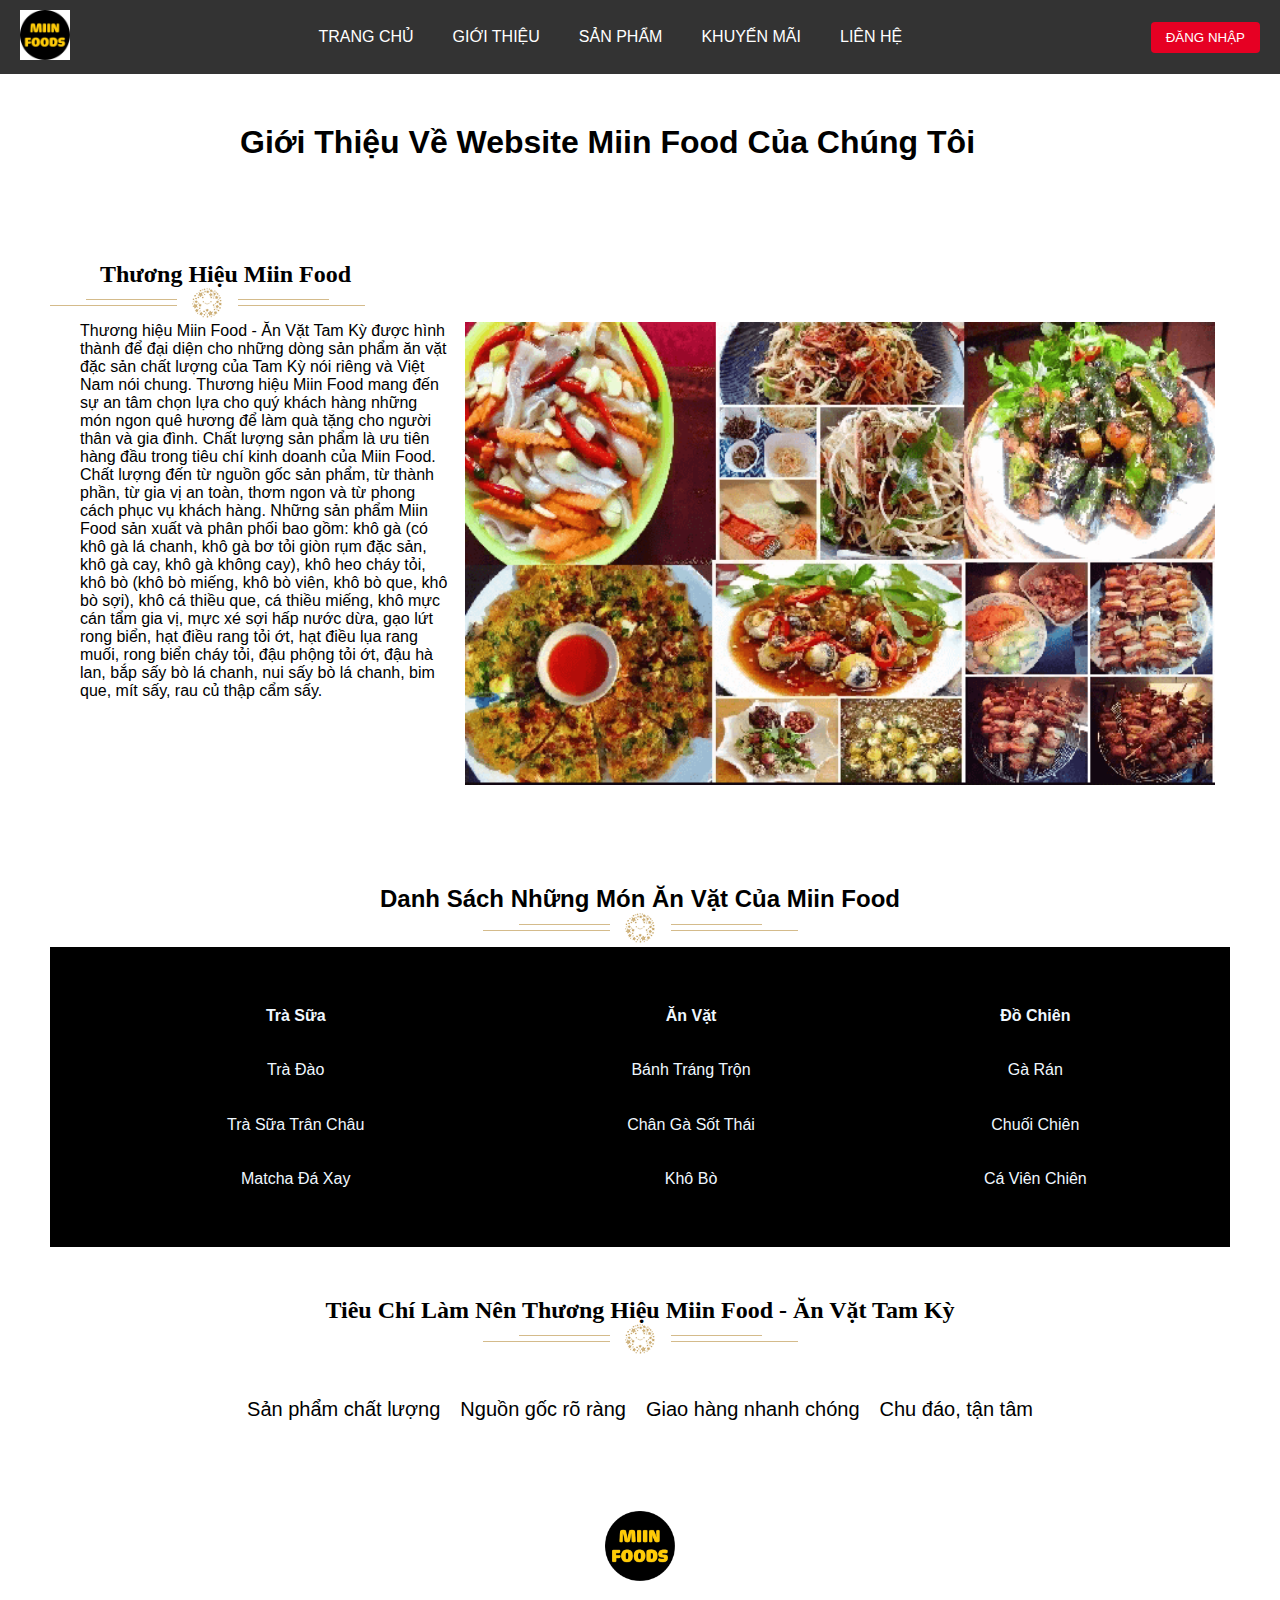
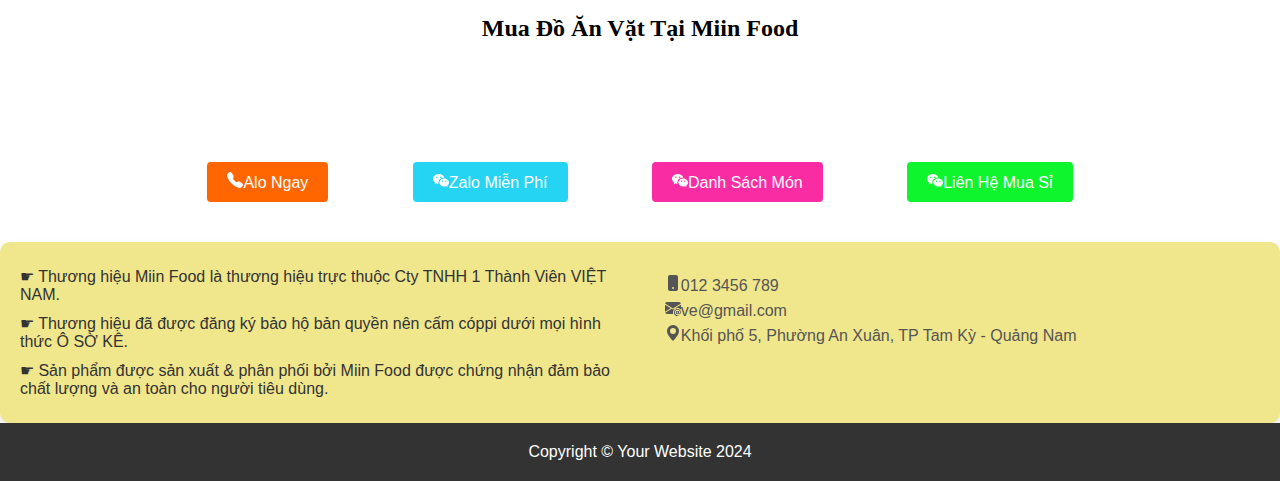
<file: gioithieu.html>
<!DOCTYPE html>
<html lang="vi">
    <head>
        <meta charset="UTF-8">
        <meta name="viewport" content="width=device-width, initial-scale=1.0">
        <title>MIIN FOODS</title>
        <link rel="stylesheet" href="css/blog.css">
    </head>
    <body>
        <header>
            <div class="logo">
                <img src="imgs/logo.png" alt="Miin Foods">
            </div>
            <nav>
                <ul>
                    <li><a href="index.html">TRANG CHỦ</a></li>
                    <li><a href="gioithieu.html">GIỚI THIỆU</a></li>
                    <li><a href="sanpham.html">SẢN PHẨM</a></li>
                    <li><a href="khuyenmai.html">KHUYẾN MÃI</a></li>
                    <li><a href="lienhe.html">LIÊN HỆ</a></li>
                </ul>
            </nav>
            <div class="buttons">
                <button class="login">
                <a href="danhnhap.html">ĐĂNG NHẬP</a>
                </button>
            </div>
        </header>
        <main class="cart-container">
            <h1 class="contener">Giới Thiệu Về Website Miin Food Của Chúng Tôi</h1>
            <div class="main-subber1">
                <div id="subperman">
                    <h2>Thương Hiệu Miin Food</h2>
                    <img src="./imgs/logo1.png">
                    <div class="main-clup">
                        <p>Thương hiệu Miin Food - Ăn Vặt Tam Kỳ được hình thành để đại diện cho những dòng sản phẩm ăn vặt đặc sản chất lượng của Tam Kỳ nói riêng và Việt Nam nói chung.
                            Thương hiệu Miin Food mang đến sự an tâm chọn lựa cho quý khách hàng những món ngon quê hương để làm quà tặng cho người thân và gia đình.
                            Chất lượng sản phẩm là ưu tiên hàng đầu trong tiêu chí kinh doanh của Miin Food.
                            Chất lượng đến từ nguồn gốc sản phẩm, từ thành phần, từ gia vị an toàn, thơm ngon và từ phong cách phục vụ khách hàng.

                            Những sản phẩm Miin Food sản xuất và phân phối bao gồm: khô gà (có khô gà lá chanh, khô gà bơ tỏi giòn rụm đặc sản, khô gà cay, khô gà không cay), khô heo cháy tỏi, khô bò (khô bò miếng, khô bò viên, khô bò que, khô bò sợi), khô cá thiều que, cá thiều miếng, khô mực cán tẩm gia vị, mực xé sợi hấp nước dừa, gạo lứt rong biển, hạt điều rang tỏi ớt, hạt điều lụa rang muối, rong biển cháy tỏi, đậu phộng tỏi ớt, đậu hà lan, bắp sấy bò lá chanh, nui sấy bò lá chanh, bim que, mít sấy, rau củ thập cẩm sấy.
                        </p>
                        <img class="minhlinh" src="imgs/banner3.png">
                    </div>
                </div>
            </div>
        </main>
        <div class="right-cart-container">
            <h2 class="contens">Danh Sách Những Món Ăn Vặt Của Miin Food</h2>
            <img src="./imgs/logo1.png">
            <table>
                <tr>
                    <th>Trà Sữa</th>
                    <th>Ăn Vặt</th>
                    <th>Đồ Chiên</th>
                </tr>
                <tr>
                    <td>Trà Đào</td>
                    <td>Bánh Tráng Trộn</td>
                    <td>Gà Rán</td>
                </tr>
                <tr>
                    <td>Trà Sữa Trân Châu</td>
                    <td>Chân Gà Sốt Thái</td>
                    <td>Chuối Chiên</td>
                </tr>
                <tr>
                    <td>Matcha Đá Xay</td>
                    <td>Khô Bò</td>
                    <td>Cá Viên Chiên</td>
                </tr>
            </table>
        </div>
        <div class="dupber">
            <h2 class="nameem">Tiêu Chí Làm Nên Thương Hiệu Miin Food - Ăn Vặt Tam Kỳ</h2>
            <img src="./imgs/logo1.png">
            <div class="borem">
                <ul>
                    <li>Sản phẩm chất lượng</li>
                    <li>Nguồn gốc rõ ràng</li>
                    <li>Giao hàng nhanh chóng</li>
                    <li>Chu đáo, tận tâm</li>
                </ul>
            </div>
        </div>
        <div class="hetbai">
            <img src="./imgs/logo.png">
            <div class="proem">
                <h2>Mua Đồ Ăn Vặt Tại Miin Food</h2>
            </div>
        </div>
        <div class="supper-man">
            <a href="#"><button class="you"><svg xmlns="http://www.w3.org/2000/svg" width="16" height="16" fill="currentColor" class="bi bi-telephone-fill" viewBox="0 0 16 16">
                <path fill-rule="evenodd" d="M1.885.511a1.745 1.745 0 0 1 2.61.163L6.29 2.98c.329.423.445.974.315 1.494l-.547 2.19a.68.68 0 0 0 .178.643l2.457 2.457a.68.68 0 0 0 .644.178l2.189-.547a1.75 1.75 0 0 1 1.494.315l2.306 1.794c.829.645.905 1.87.163 2.611l-1.034 1.034c-.74.74-1.846 1.065-2.877.702a18.6 18.6 0 0 1-7.01-4.42 18.6 18.6 0 0 1-4.42-7.009c-.362-1.03-.037-2.137.703-2.877z"/>
              </svg>Alo Ngay</button></a>
            <a href="https://id.zalo.me/account?continue=https%3A%2F%2Fchat.zalo.me%2F"><button class="fult"><svg xmlns="http://www.w3.org/2000/svg" width="16" height="16" fill="currentColor" class="bi bi-wechat" viewBox="0 0 16 16">
                <path d="M11.176 14.429c-2.665 0-4.826-1.8-4.826-4.018 0-2.22 2.159-4.02 4.824-4.02S16 8.191 16 10.411c0 1.21-.65 2.301-1.666 3.036a.32.32 0 0 0-.12.366l.218.81a.6.6 0 0 1 .029.117.166.166 0 0 1-.162.162.2.2 0 0 1-.092-.03l-1.057-.61a.5.5 0 0 0-.256-.074.5.5 0 0 0-.142.021 5.7 5.7 0 0 1-1.576.22M9.064 9.542a.647.647 0 1 0 .557-1 .645.645 0 0 0-.646.647.6.6 0 0 0 .09.353Zm3.232.001a.646.646 0 1 0 .546-1 .645.645 0 0 0-.644.644.63.63 0 0 0 .098.356"/>
                <path d="M0 6.826c0 1.455.781 2.765 2.001 3.656a.385.385 0 0 1 .143.439l-.161.6-.1.373a.5.5 0 0 0-.032.14.19.19 0 0 0 .193.193q.06 0 .111-.029l1.268-.733a.6.6 0 0 1 .308-.088q.088 0 .171.025a6.8 6.8 0 0 0 1.625.26 4.5 4.5 0 0 1-.177-1.251c0-2.936 2.785-5.02 5.824-5.02l.15.002C10.587 3.429 8.392 2 5.796 2 2.596 2 0 4.16 0 6.826m4.632-1.555a.77.77 0 1 1-1.54 0 .77.77 0 0 1 1.54 0m3.875 0a.77.77 0 1 1-1.54 0 .77.77 0 0 1 1.54 0"/>
              </svg>Zalo Miễn Phí</button></a>
            <button class="girts"><svg xmlns="http://www.w3.org/2000/svg" width="16" height="16" fill="currentColor" class="bi bi-wechat" viewBox="0 0 16 16">
                <path d="M11.176 14.429c-2.665 0-4.826-1.8-4.826-4.018 0-2.22 2.159-4.02 4.824-4.02S16 8.191 16 10.411c0 1.21-.65 2.301-1.666 3.036a.32.32 0 0 0-.12.366l.218.81a.6.6 0 0 1 .029.117.166.166 0 0 1-.162.162.2.2 0 0 1-.092-.03l-1.057-.61a.5.5 0 0 0-.256-.074.5.5 0 0 0-.142.021 5.7 5.7 0 0 1-1.576.22M9.064 9.542a.647.647 0 1 0 .557-1 .645.645 0 0 0-.646.647.6.6 0 0 0 .09.353Zm3.232.001a.646.646 0 1 0 .546-1 .645.645 0 0 0-.644.644.63.63 0 0 0 .098.356"/>
                <path d="M0 6.826c0 1.455.781 2.765 2.001 3.656a.385.385 0 0 1 .143.439l-.161.6-.1.373a.5.5 0 0 0-.032.14.19.19 0 0 0 .193.193q.06 0 .111-.029l1.268-.733a.6.6 0 0 1 .308-.088q.088 0 .171.025a6.8 6.8 0 0 0 1.625.26 4.5 4.5 0 0 1-.177-1.251c0-2.936 2.785-5.02 5.824-5.02l.15.002C10.587 3.429 8.392 2 5.796 2 2.596 2 0 4.16 0 6.826m4.632-1.555a.77.77 0 1 1-1.54 0 .77.77 0 0 1 1.54 0m3.875 0a.77.77 0 1 1-1.54 0 .77.77 0 0 1 1.54 0"/>
              </svg>Danh Sách Món</button>
            <a href="https://id.zalo.me/account?continue=https%3A%2F%2Fchat.zalo.me%2F"><button class="lulu"><svg xmlns="http://www.w3.org/2000/svg" width="16" height="16" fill="currentColor" class="bi bi-wechat" viewBox="0 0 16 16">
                <path d="M11.176 14.429c-2.665 0-4.826-1.8-4.826-4.018 0-2.22 2.159-4.02 4.824-4.02S16 8.191 16 10.411c0 1.21-.65 2.301-1.666 3.036a.32.32 0 0 0-.12.366l.218.81a.6.6 0 0 1 .029.117.166.166 0 0 1-.162.162.2.2 0 0 1-.092-.03l-1.057-.61a.5.5 0 0 0-.256-.074.5.5 0 0 0-.142.021 5.7 5.7 0 0 1-1.576.22M9.064 9.542a.647.647 0 1 0 .557-1 .645.645 0 0 0-.646.647.6.6 0 0 0 .09.353Zm3.232.001a.646.646 0 1 0 .546-1 .645.645 0 0 0-.644.644.63.63 0 0 0 .098.356"/>
                <path d="M0 6.826c0 1.455.781 2.765 2.001 3.656a.385.385 0 0 1 .143.439l-.161.6-.1.373a.5.5 0 0 0-.032.14.19.19 0 0 0 .193.193q.06 0 .111-.029l1.268-.733a.6.6 0 0 1 .308-.088q.088 0 .171.025a6.8 6.8 0 0 0 1.625.26 4.5 4.5 0 0 1-.177-1.251c0-2.936 2.785-5.02 5.824-5.02l.15.002C10.587 3.429 8.392 2 5.796 2 2.596 2 0 4.16 0 6.826m4.632-1.555a.77.77 0 1 1-1.54 0 .77.77 0 0 1 1.54 0m3.875 0a.77.77 0 1 1-1.54 0 .77.77 0 0 1 1.54 0"/>
              </svg>Liên Hệ Mua Sỉ</button></a>
        </div>
        <div class="dolamen">
            <div class="proxen">
                <ul class="manbo">☛ Thương hiệu Miin Food là thương hiệu trực thuộc Cty TNHH 1 Thành Viên VIỆT NAM.</ul>
                <ul class="manbo">☛ Thương hiệu đã được đăng ký bảo hộ bản quyền nên cấm cóppi dưới mọi hình thức Ô SỜ KÊ.</ul>
                <ul class="manbo">☛ Sản phẩm được sản xuất & phân phối bởi Miin Food được chứng nhận đảm bảo chất lượng và an toàn cho người tiêu dùng.</ul>
            </div>
            <div class="prolayer">
                <p><svg xmlns="http://www.w3.org/2000/svg" width="16" height="16" fill="currentColor" class="bi bi-phone-fill" viewBox="0 0 16 16">
                    <path d="M3 2a2 2 0 0 1 2-2h6a2 2 0 0 1 2 2v12a2 2 0 0 1-2 2H5a2 2 0 0 1-2-2zm6 11a1 1 0 1 0-2 0 1 1 0 0 0 2 0"/>
                  </svg>012 3456 789</p>
                <p><svg xmlns="http://www.w3.org/2000/svg" width="16" height="16" fill="currentColor" class="bi bi-envelope-at-fill" viewBox="0 0 16 16">
                    <path d="M2 2A2 2 0 0 0 .05 3.555L8 8.414l7.95-4.859A2 2 0 0 0 14 2zm-2 9.8V4.698l5.803 3.546zm6.761-2.97-6.57 4.026A2 2 0 0 0 2 14h6.256A4.5 4.5 0 0 1 8 12.5a4.49 4.49 0 0 1 1.606-3.446l-.367-.225L8 9.586zM16 9.671V4.697l-5.803 3.546.338.208A4.5 4.5 0 0 1 12.5 8c1.414 0 2.675.652 3.5 1.671"/>
                    <path d="M15.834 12.244c0 1.168-.577 2.025-1.587 2.025-.503 0-1.002-.228-1.12-.648h-.043c-.118.416-.543.643-1.015.643-.77 0-1.259-.542-1.259-1.434v-.529c0-.844.481-1.4 1.26-1.4.585 0 .87.333.953.63h.03v-.568h.905v2.19c0 .272.18.42.411.42.315 0 .639-.415.639-1.39v-.118c0-1.277-.95-2.326-2.484-2.326h-.04c-1.582 0-2.64 1.067-2.64 2.724v.157c0 1.867 1.237 2.654 2.57 2.654h.045c.507 0 .935-.07 1.18-.18v.731c-.219.1-.643.175-1.237.175h-.044C10.438 16 9 14.82 9 12.646v-.214C9 10.36 10.421 9 12.485 9h.035c2.12 0 3.314 1.43 3.314 3.034zm-4.04.21v.227c0 .586.227.8.581.8.31 0 .564-.17.564-.743v-.367c0-.516-.275-.708-.572-.708-.346 0-.573.245-.573.791"/>
                  </svg>ve@gmail.com</p>
                <p><svg xmlns="http://www.w3.org/2000/svg" width="16" height="16" fill="currentColor" class="bi bi-geo-alt-fill" viewBox="0 0 16 16">
                    <path d="M8 16s6-5.686 6-10A6 6 0 0 0 2 6c0 4.314 6 10 6 10m0-7a3 3 0 1 1 0-6 3 3 0 0 1 0 6"/>
                  </svg>Khối phố 5, Phường An Xuân, TP Tam Kỳ - Quảng Nam</p>
            </div>
        </div>
        <footer>Copyright &copy; Your Website 2024</footer>
    </body>
</html>
</file>
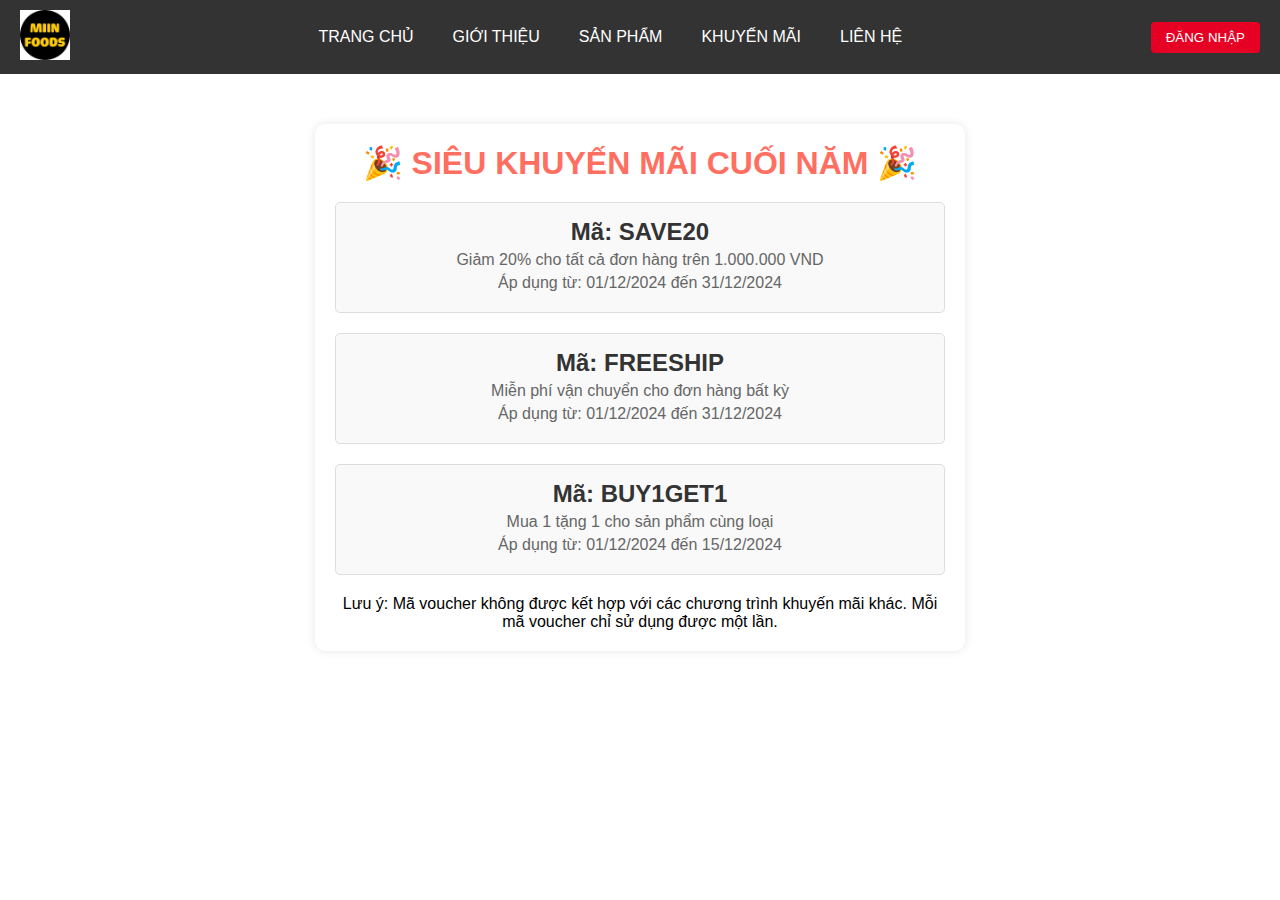
<file: khuyenmai.html>
<!DOCTYPE html>
<html lang="vi">
    <head>
        <meta charset="UTF-8">
        <meta name="viewport" content="width=device-width, initial-scale=1.0">
        <title>MIIN FOODS</title>
        <link rel="stylesheet" href="css/km.css">
    </head>
    <body>
        <header>
            <div class="logo">
                <img src="imgs/logo.png" alt="Miin Foods">
            </div>
            <nav>
                <ul>
                    <li><a href="index.html">TRANG CHỦ</a></li>
                    <li><a href="gioithieu.html">GIỚI THIỆU</a></li>
                    <li><a href="sanpham.html">SẢN PHẨM</a></li>
                    <li><a href="khuyenmai.html">KHUYẾN MÃI</a></li>
                    <li><a href="lienhe.html">LIÊN HỆ</a></li>
                </ul>
            </nav>
            <div class="buttons">
                <button class="login">
                <a href="danhnhap.html">ĐĂNG NHẬP</a>
                </button>
            </div>
        </header>
        <div class="promotion">
            <h1>🎉 SIÊU KHUYẾN MÃI CUỐI NĂM 🎉</h1>
            <div class="voucher">
                <h2>Mã: SAVE20</h2>
                <p>Giảm 20% cho tất cả đơn hàng trên 1.000.000 VND</p>
                <p>Áp dụng từ: 01/12/2024 đến 31/12/2024</p>
            </div>
            <div class="voucher">
                <h2>Mã: FREESHIP</h2>
                <p>Miễn phí vận chuyển cho đơn hàng bất kỳ</p>
                <p>Áp dụng từ: 01/12/2024 đến 31/12/2024</p> 
            </div> <div class="voucher">
                <h2>Mã: BUY1GET1</h2>
                <p>Mua 1 tặng 1 cho sản phẩm cùng loại</p>
                <p>Áp dụng từ: 01/12/2024 đến 15/12/2024</p>
            </div>
            <p>Lưu ý: Mã voucher không được kết hợp với các chương trình khuyến mãi khác. Mỗi mã voucher chỉ sử dụng được một lần.</p>
        </div>
    </body>
</html>
</file>
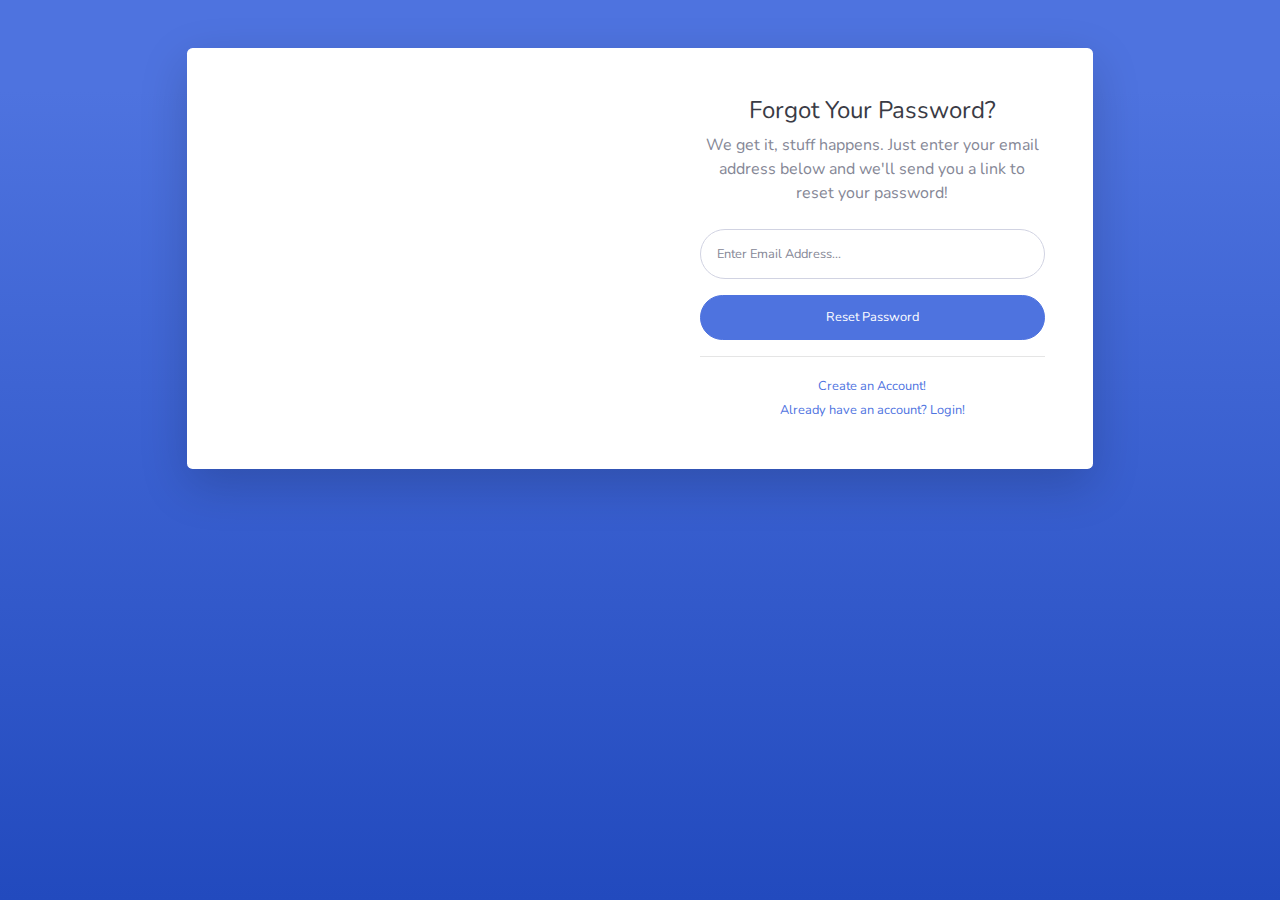
<file: admin/forgot-password.html>
<!DOCTYPE html>
<html lang="en">

<head>

    <meta charset="utf-8">
    <meta http-equiv="X-UA-Compatible" content="IE=edge">
    <meta name="viewport" content="width=device-width, initial-scale=1, shrink-to-fit=no">
    <meta name="description" content="">
    <meta name="author" content="">

    <title>SB Admin 2 - Forgot Password</title>

    <!-- Custom fonts for this template-->
    <link href="vendor/fontawesome-free/css/all.min.css" rel="stylesheet" type="text/css">
    <link
        href="https://fonts.googleapis.com/css?family=Nunito:200,200i,300,300i,400,400i,600,600i,700,700i,800,800i,900,900i"
        rel="stylesheet">

    <!-- Custom styles for this template-->
    <link href="css/sb-admin-2.min.css" rel="stylesheet">

</head>

<body class="bg-gradient-primary">

    <div class="container">

        <!-- Outer Row -->
        <div class="row justify-content-center">

            <div class="col-xl-10 col-lg-12 col-md-9">

                <div class="card o-hidden border-0 shadow-lg my-5">
                    <div class="card-body p-0">
                        <!-- Nested Row within Card Body -->
                        <div class="row">
                            <div class="col-lg-6 d-none d-lg-block bg-password-image"></div>
                            <div class="col-lg-6">
                                <div class="p-5">
                                    <div class="text-center">
                                        <h1 class="h4 text-gray-900 mb-2">Forgot Your Password?</h1>
                                        <p class="mb-4">We get it, stuff happens. Just enter your email address below
                                            and we'll send you a link to reset your password!</p>
                                    </div>
                                    <form class="user">
                                        <div class="form-group">
                                            <input type="email" class="form-control form-control-user"
                                                id="exampleInputEmail" aria-describedby="emailHelp"
                                                placeholder="Enter Email Address...">
                                        </div>
                                        <a href="login.html" class="btn btn-primary btn-user btn-block">
                                            Reset Password
                                        </a>
                                    </form>
                                    <hr>
                                    <div class="text-center">
                                        <a class="small" href="register.html">Create an Account!</a>
                                    </div>
                                    <div class="text-center">
                                        <a class="small" href="login.html">Already have an account? Login!</a>
                                    </div>
                                </div>
                            </div>
                        </div>
                    </div>
                </div>

            </div>

        </div>

    </div>

    <!-- Bootstrap core JavaScript-->
    <script src="vendor/jquery/jquery.min.js"></script>
    <script src="vendor/bootstrap/js/bootstrap.bundle.min.js"></script>

    <!-- Core plugin JavaScript-->
    <script src="vendor/jquery-easing/jquery.easing.min.js"></script>

    <!-- Custom scripts for all pages-->
    <script src="js/sb-admin-2.min.js"></script>

</body>

</html>
</file>
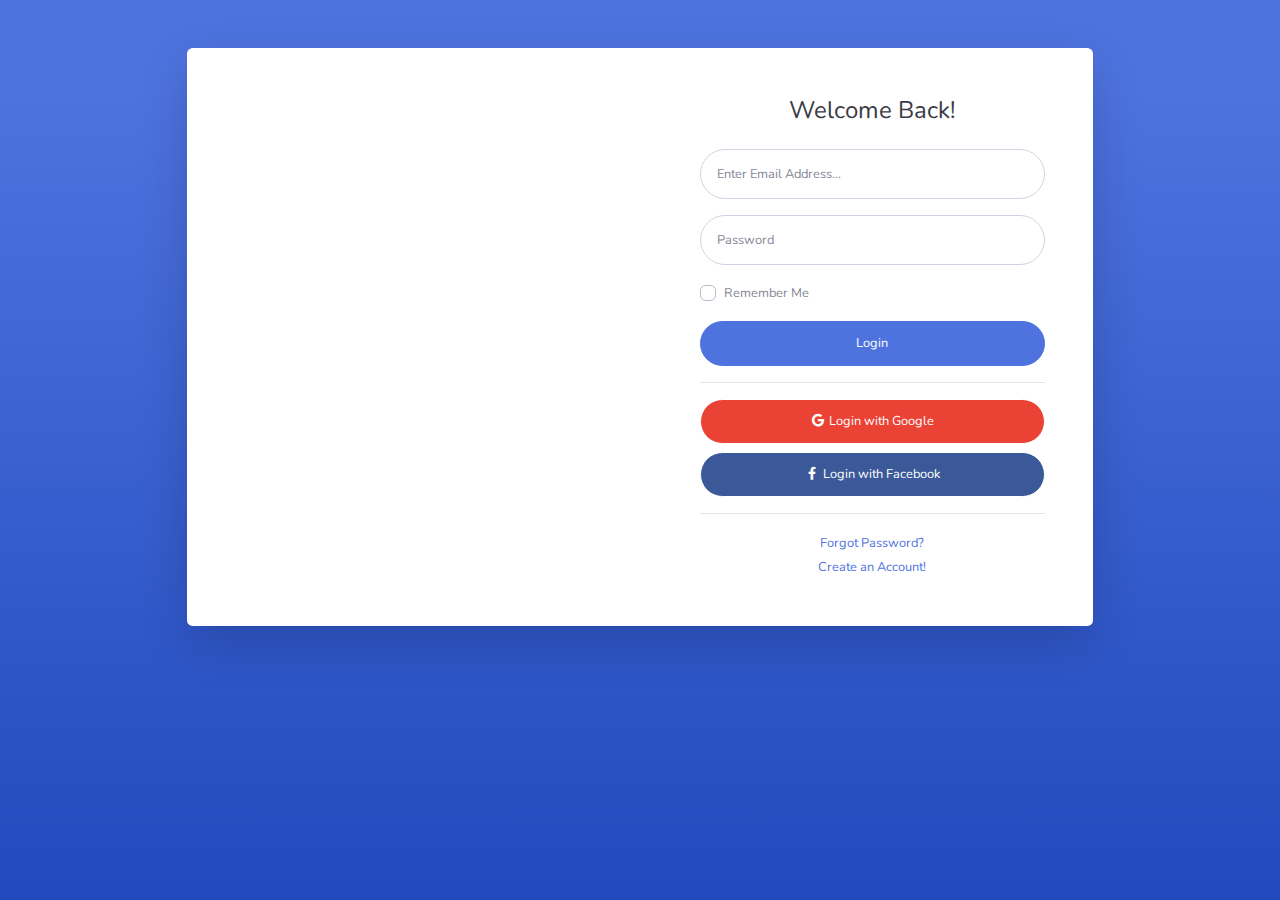
<file: admin/login.html>
<!DOCTYPE html>
<html lang="en">

<head>

    <meta charset="utf-8">
    <meta http-equiv="X-UA-Compatible" content="IE=edge">
    <meta name="viewport" content="width=device-width, initial-scale=1, shrink-to-fit=no">
    <meta name="description" content="">
    <meta name="author" content="">

    <title>SB Admin 2 - Login</title>

    <!-- Custom fonts for this template-->
    <link href="vendor/fontawesome-free/css/all.min.css" rel="stylesheet" type="text/css">
    <link
        href="https://fonts.googleapis.com/css?family=Nunito:200,200i,300,300i,400,400i,600,600i,700,700i,800,800i,900,900i"
        rel="stylesheet">

    <!-- Custom styles for this template-->
    <link href="css/sb-admin-2.min.css" rel="stylesheet">

</head>

<body class="bg-gradient-primary">

    <div class="container">

        <!-- Outer Row -->
        <div class="row justify-content-center">

            <div class="col-xl-10 col-lg-12 col-md-9">

                <div class="card o-hidden border-0 shadow-lg my-5">
                    <div class="card-body p-0">
                        <!-- Nested Row within Card Body -->
                        <div class="row">
                            <div class="col-lg-6 d-none d-lg-block bg-login-image"></div>
                            <div class="col-lg-6">
                                <div class="p-5">
                                    <div class="text-center">
                                        <h1 class="h4 text-gray-900 mb-4">Welcome Back!</h1>
                                    </div>
                                    <form class="user">
                                        <div class="form-group">
                                            <input type="email" class="form-control form-control-user"
                                                id="exampleInputEmail" aria-describedby="emailHelp"
                                                placeholder="Enter Email Address...">
                                        </div>
                                        <div class="form-group">
                                            <input type="password" class="form-control form-control-user"
                                                id="exampleInputPassword" placeholder="Password">
                                        </div>
                                        <div class="form-group">
                                            <div class="custom-control custom-checkbox small">
                                                <input type="checkbox" class="custom-control-input" id="customCheck">
                                                <label class="custom-control-label" for="customCheck">Remember
                                                    Me</label>
                                            </div>
                                        </div>
                                        <a href="index.html" class="btn btn-primary btn-user btn-block">
                                            Login
                                        </a>
                                        <hr>
                                        <a href="index.html" class="btn btn-google btn-user btn-block">
                                            <i class="fab fa-google fa-fw"></i> Login with Google
                                        </a>
                                        <a href="index.html" class="btn btn-facebook btn-user btn-block">
                                            <i class="fab fa-facebook-f fa-fw"></i> Login with Facebook
                                        </a>
                                    </form>
                                    <hr>
                                    <div class="text-center">
                                        <a class="small" href="forgot-password.html">Forgot Password?</a>
                                    </div>
                                    <div class="text-center">
                                        <a class="small" href="register.html">Create an Account!</a>
                                    </div>
                                </div>
                            </div>
                        </div>
                    </div>
                </div>

            </div>

        </div>

    </div>

    <!-- Bootstrap core JavaScript-->
    <script src="vendor/jquery/jquery.min.js"></script>
    <script src="vendor/bootstrap/js/bootstrap.bundle.min.js"></script>

    <!-- Core plugin JavaScript-->
    <script src="vendor/jquery-easing/jquery.easing.min.js"></script>

    <!-- Custom scripts for all pages-->
    <script src="js/sb-admin-2.min.js"></script>

</body>

</html>
</file>
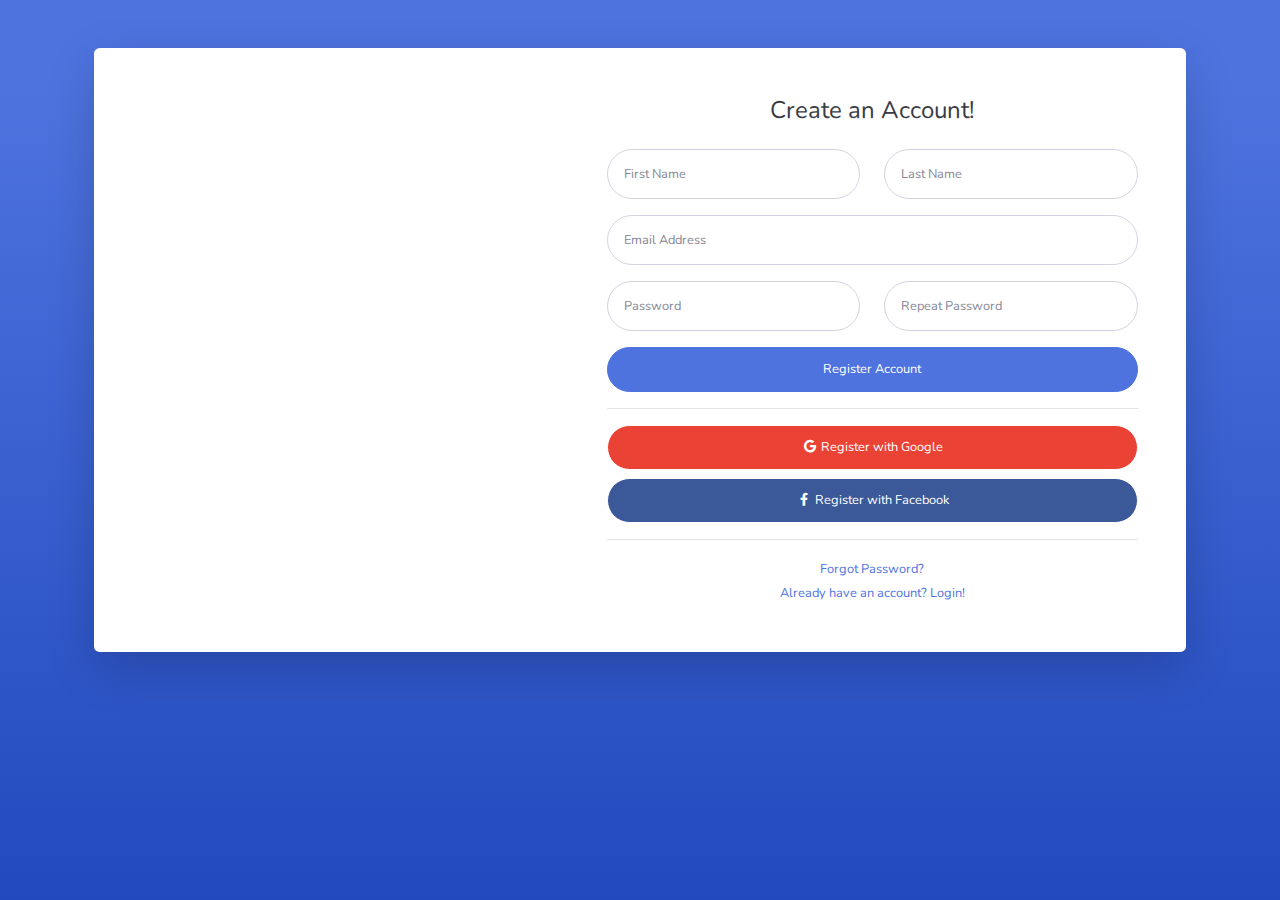
<file: admin/register.html>
<!DOCTYPE html>
<html lang="en">

<head>

    <meta charset="utf-8">
    <meta http-equiv="X-UA-Compatible" content="IE=edge">
    <meta name="viewport" content="width=device-width, initial-scale=1, shrink-to-fit=no">
    <meta name="description" content="">
    <meta name="author" content="">

    <title>SB Admin 2 - Register</title>

    <!-- Custom fonts for this template-->
    <link href="vendor/fontawesome-free/css/all.min.css" rel="stylesheet" type="text/css">
    <link
        href="https://fonts.googleapis.com/css?family=Nunito:200,200i,300,300i,400,400i,600,600i,700,700i,800,800i,900,900i"
        rel="stylesheet">

    <!-- Custom styles for this template-->
    <link href="css/sb-admin-2.min.css" rel="stylesheet">

</head>

<body class="bg-gradient-primary">

    <div class="container">

        <div class="card o-hidden border-0 shadow-lg my-5">
            <div class="card-body p-0">
                <!-- Nested Row within Card Body -->
                <div class="row">
                    <div class="col-lg-5 d-none d-lg-block bg-register-image"></div>
                    <div class="col-lg-7">
                        <div class="p-5">
                            <div class="text-center">
                                <h1 class="h4 text-gray-900 mb-4">Create an Account!</h1>
                            </div>
                            <form class="user">
                                <div class="form-group row">
                                    <div class="col-sm-6 mb-3 mb-sm-0">
                                        <input type="text" class="form-control form-control-user" id="exampleFirstName"
                                            placeholder="First Name">
                                    </div>
                                    <div class="col-sm-6">
                                        <input type="text" class="form-control form-control-user" id="exampleLastName"
                                            placeholder="Last Name">
                                    </div>
                                </div>
                                <div class="form-group">
                                    <input type="email" class="form-control form-control-user" id="exampleInputEmail"
                                        placeholder="Email Address">
                                </div>
                                <div class="form-group row">
                                    <div class="col-sm-6 mb-3 mb-sm-0">
                                        <input type="password" class="form-control form-control-user"
                                            id="exampleInputPassword" placeholder="Password">
                                    </div>
                                    <div class="col-sm-6">
                                        <input type="password" class="form-control form-control-user"
                                            id="exampleRepeatPassword" placeholder="Repeat Password">
                                    </div>
                                </div>
                                <a href="login.html" class="btn btn-primary btn-user btn-block">
                                    Register Account
                                </a>
                                <hr>
                                <a href="index.html" class="btn btn-google btn-user btn-block">
                                    <i class="fab fa-google fa-fw"></i> Register with Google
                                </a>
                                <a href="index.html" class="btn btn-facebook btn-user btn-block">
                                    <i class="fab fa-facebook-f fa-fw"></i> Register with Facebook
                                </a>
                            </form>
                            <hr>
                            <div class="text-center">
                                <a class="small" href="forgot-password.html">Forgot Password?</a>
                            </div>
                            <div class="text-center">
                                <a class="small" href="login.html">Already have an account? Login!</a>
                            </div>
                        </div>
                    </div>
                </div>
            </div>
        </div>

    </div>

    <!-- Bootstrap core JavaScript-->
    <script src="vendor/jquery/jquery.min.js"></script>
    <script src="vendor/bootstrap/js/bootstrap.bundle.min.js"></script>

    <!-- Core plugin JavaScript-->
    <script src="vendor/jquery-easing/jquery.easing.min.js"></script>

    <!-- Custom scripts for all pages-->
    <script src="js/sb-admin-2.min.js"></script>

</body>

</html>
</file>
<file: css/blog.css>
* {
    margin: 0;
    padding: 0;
    box-sizing: border-box;
}

body {
    font-family: Arial, sans-serif;
}


header {
    display: flex;
    justify-content: space-between;
    align-items: center;
    padding: 10px 20px;
    background-color: #333;
    color: #fff;
}

header .logo img {
    height: 50px;
}

header nav ul {
    list-style-type: none;
    display: flex;
    gap: 15px;
}

header nav ul li {
    position: relative;
}

header nav ul li a {
    color: white;
    text-decoration: none;
    padding: 8px 12px;
}

header nav ul li:hover .submenu {
    display: block;
}

.submenu {
    display: none;
    position: absolute;
    top: 100%;
    left: 0;
    background: #444;
    padding: 10px;
    list-style-type: none;
}

.submenu li a {
    color: white;
    text-decoration: none;
}

.buttons {
    display: flex;
    gap: 10px;
}

button {
    padding: 8px 15px;
    border: none;
    border-radius: 4px;
    cursor: pointer;
}

.login a {
    color: #fff;
    text-decoration: none;
}

.login {
    background-color: #e60023;
}

h1.contener {
    margin: auto;
    padding: 50px;
    max-width: 900px;
}

.main-subber1 h2 {
    text-align: left;
    margin: 0;
    padding-left: 50px;
    font-family: cursive;
}

.main-subber1 {
    padding: 50px;
}

.buttons button:hover {
    background-color: #ff4c3b;
 }
 
div#subperman p {
    text-align: left;
    width: 400px;
    padding-left: 30px;
}
img.minhlinh {
    width: 750px;
}

.main-clup {
    display: flex;
    align-items: flex-start;
    gap: 15px;
}

.right-cart-container {
    display: block;
    text-align: center;
    padding: 50px;
}

table {
    padding: 40px;
}

table {
    width: 100%;
    height: 300px;
    background-color: black;
    color: aliceblue;
}

.dupber {
    display: block;
    text-align: center;
}

h2.nameem {
    font-family: cursive;
}

.borem ul {
    display: flex;
    justify-content: center;
    align-items: center;
    gap: 20px;
    padding: 40px;
    margin: 0;
    list-style: none;
    font-size: 20px;
}

.borem ul li {
    text-align: center;
}

.hetbai {
    display: block;
    text-align: center;
    padding: 50px;
}

.hetbai img {
    width: 70px;
}

.proem {
    padding: 30px;
    font-family: cursive;
}

.supper-man {
    text-align: center;
}

button.you {
    display: inline-block;
    margin: 40px;
    padding: 10px 20px;
    font-size: 1em;
    color: #fff;
    background-color: #ff6600;
}
button.you:hover {
    animation: shake 0.5s ease-in-out; /* Áp dụng hiệu ứng rung */
}
@keyframes shake {
    0% {
        transform: translateX(0);
    }
    25% {
        transform: translateX(-5px); /* Dịch chuyển sang trái */
    }
    50% {
        transform: translateX(5px); /* Dịch chuyển sang phải */
    }
    75% {
        transform: translateX(-5px); /* Dịch chuyển sang trái */
    }
    100% {
        transform: translateX(0); /* Quay lại vị trí ban đầu */
    }
}

button.fult {
    display: inline-block;
    margin: 40px;
    padding: 10px 20px;
    font-size: 1em;
    color: #fff;
    background-color: #25d4f3;
}
button.fult:hover {
    animation: shake 0.5s ease-in-out;
}
@keyframes shake {
    0% {
        transform: translateX(0);
    }
    25% {
        transform: translateX(-5px); /* Dịch chuyển sang trái */
    }
    50% {
        transform: translateX(5px); /* Dịch chuyển sang phải */
    }
    75% {
        transform: translateX(-5px); /* Dịch chuyển sang trái */
    }
    100% {
        transform: translateX(0); /* Quay lại vị trí ban đầu */
    }
}

button.girts {
    display: inline-block;
    margin: 40px;
    padding: 10px 20px;
    font-size: 1em;
    color: #fff;
    background-color: #fa2ca4;
}
button.girts:hover {
    animation: shake 0.5s ease-in-out;
}
@keyframes shake {
    0% {
        transform: translateX(0);
    }
    25% {
        transform: translateX(-5px); /* Dịch chuyển sang trái */
    }
    50% {
        transform: translateX(5px); /* Dịch chuyển sang phải */
    }
    75% {
        transform: translateX(-5px); /* Dịch chuyển sang trái */
    }
    100% {
        transform: translateX(0); /* Quay lại vị trí ban đầu */
    }
}

button.lulu {
    display: inline-block;
    margin: 40px;
    padding: 10px 20px;
    font-size: 1em;
    color: #fff;
    background-color: #0ef42d;
}
button.lulu:hover {
    animation: shake 0.5s ease-in-out;
}
@keyframes shake {
    0% {
        transform: translateX(0);
    }
    25% {
        transform: translateX(-5px); /* Dịch chuyển sang trái */
    }
    50% {
        transform: translateX(5px); /* Dịch chuyển sang phải */
    }
    75% {
        transform: translateX(-5px); /* Dịch chuyển sang trái */
    }
    100% {
        transform: translateX(0); /* Quay lại vị trí ban đầu */
    }
}

footer {
    text-align: center;
    padding: 20px;
    background-color: #333;
    color: white;
}

.dolamen {
    display: flex; /* Sử dụng Flexbox để sắp xếp các phần tử ngang */
    justify-content: space-between; /* Đặt hai khối ở hai phía */
    align-items: center; /* Canh giữa theo chiều dọc */
    padding: 20px;
    background-color: khaki;
    border-radius: 10px;
    box-shadow: 0 4px 8px rgba(0, 0, 0, 0.1);
}

.proxen {
    width: 48%;
    text-align: left;
}

.proxen .manbo {
    list-style-type: none;
    padding: 5px 0;
    font-size: 1em;
    color: #333;
}

.prolayer {
    width: 48%;
    height: 125px;
}

.prolayer p {
    margin: 5px 0;
    font-size: 1em;
    color: #555;
}
</file>
<file: css/km.css>
* {
    margin: 0;
    padding: 0;
    box-sizing: border-box;
}

body {
    font-family: Arial, sans-serif;
}


header {
    display: flex;
    justify-content: space-between;
    align-items: center;
    padding: 10px 20px;
    background-color: #333;
    color: #fff;
}

header .logo img {
    height: 50px;
}

header nav ul {
    list-style-type: none;
    display: flex;
    gap: 15px;
}

header nav ul li {
    position: relative;
}

header nav ul li a {
    color: white;
    text-decoration: none;
    padding: 8px 12px;
}

header nav ul li:hover .submenu {
    display: block;
}

.submenu {
    display: none;
    position: absolute;
    top: 100%;
    left: 0;
    background: #444;
    padding: 10px;
    list-style-type: none;
}

.submenu li a {
    color: white;
    text-decoration: none;
}

.buttons {
    display: flex;
    gap: 10px;
}

button {
    padding: 8px 15px;
    border: none;
    border-radius: 4px;
    cursor: pointer;
}

.login a {
    color: #fff;
    text-decoration: none;
}

.login {
    background-color: #e60023;
}

.buttons button:hover {
    background-color: #ff4c3b;
 }
.promotion {
    max-width: 650px;
    margin: 50px auto;
    padding: 20px;
    background-color: white;
    border-radius: 10px;
    box-shadow: 0 0 10px rgba(0,0,0,0.1);
    text-align: center;
}

.promotion h1 {
    color: #ff6f61;
}

.voucher {
    margin: 20px 0;
    padding: 15px;
    background-color: #f9f9f9;
    border: 1px solid #ddd;
    border-radius: 5px;
}

.voucher h2 {
    margin: 0;
    color: #333;
}

.voucher p {
    margin: 5px 0;
    color: #666;
}
</file>
